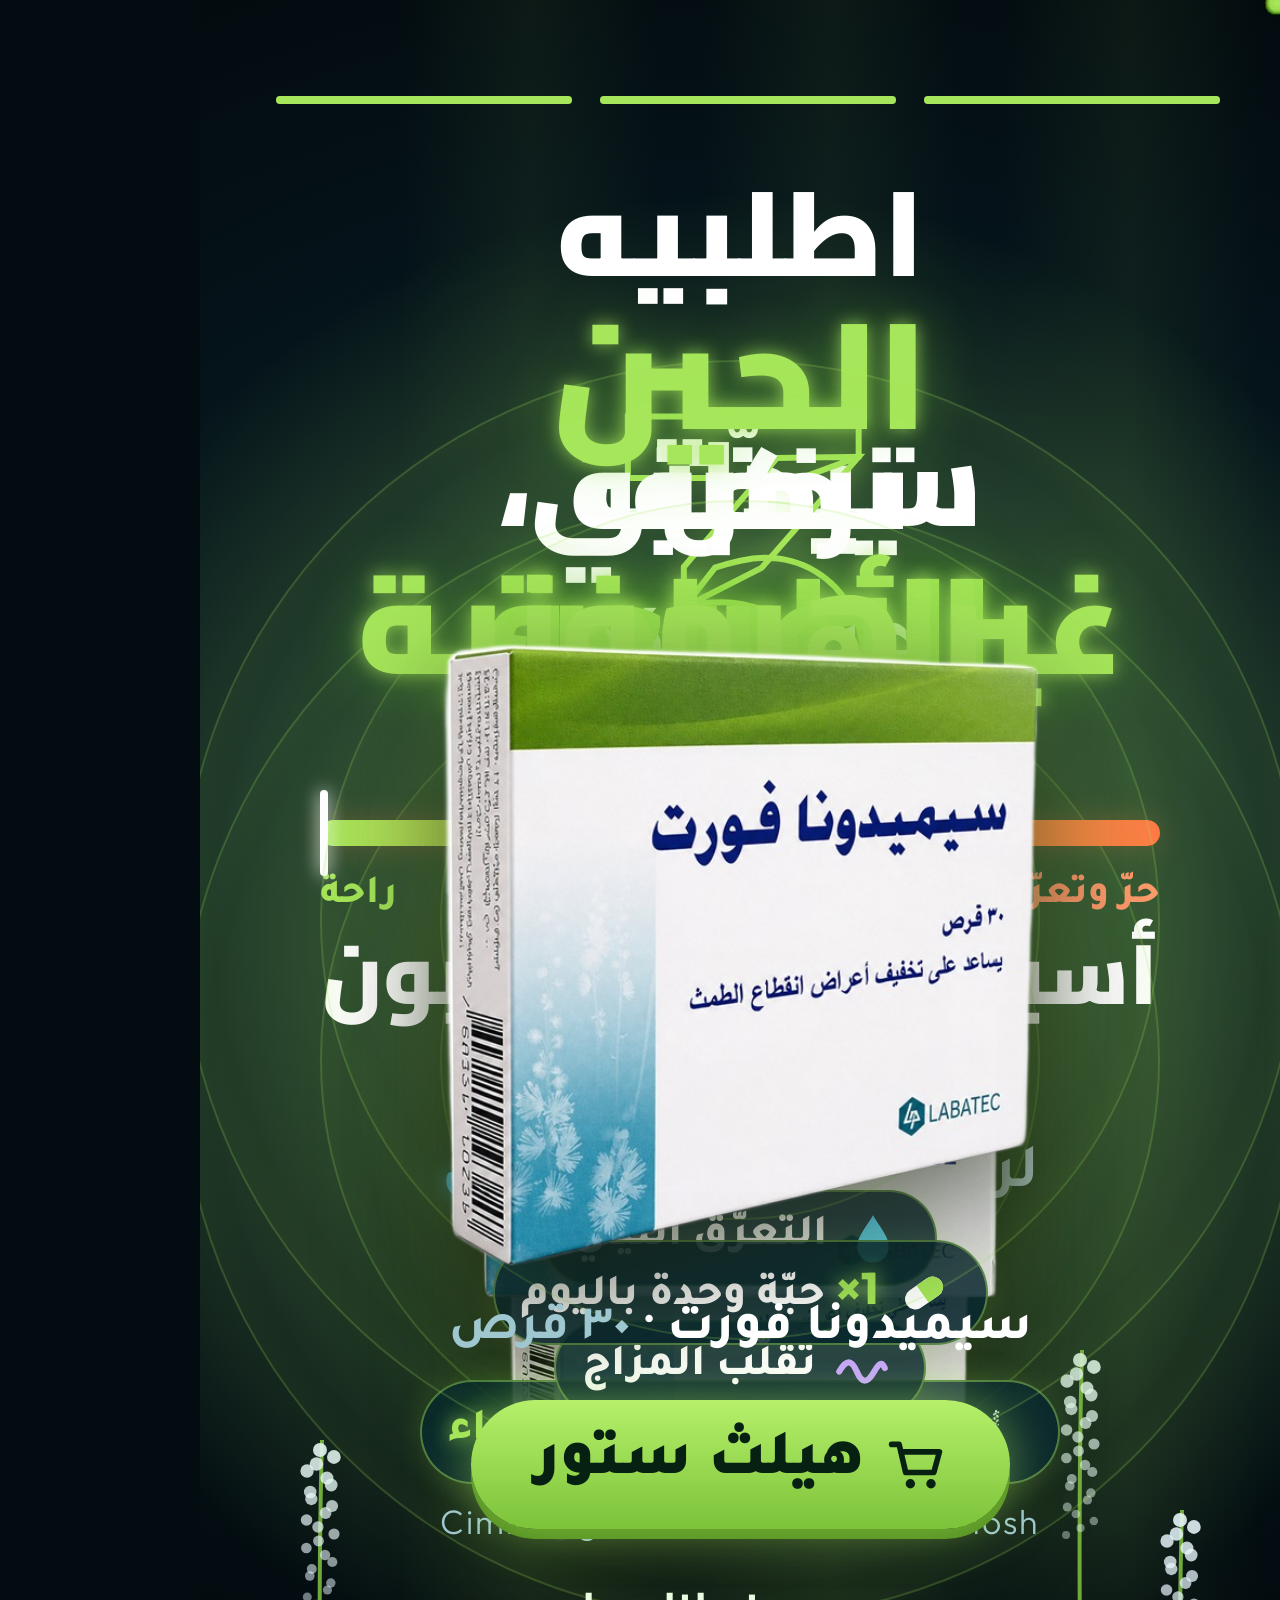
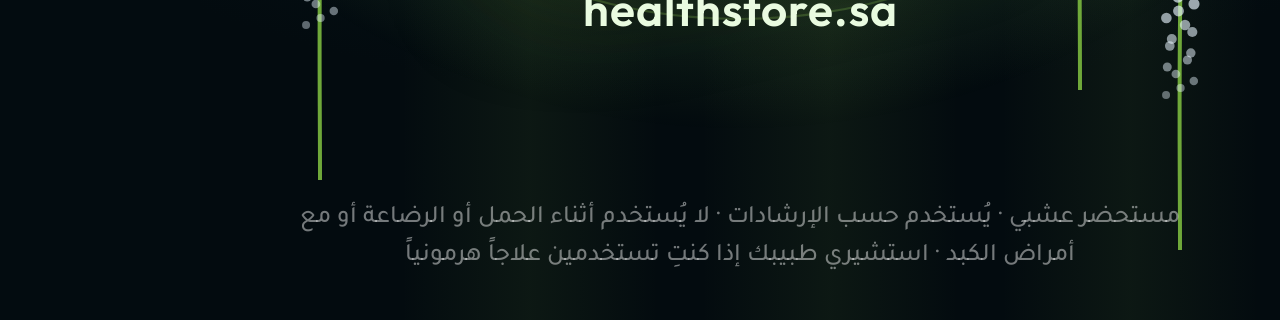
<file: cimidona-videos/render/v1.html>
<!doctype html>
<html lang="ar" dir="rtl">
<head>
<meta charset="utf-8">
<link rel="preconnect" href="https://fonts.googleapis.com">
<link href="https://fonts.googleapis.com/css2?family=Cairo:wght@700;900&family=Tajawal:wght@500;700;800;900&family=Outfit:wght@300;600;800&display=block" rel="stylesheet">
<style>
  * { margin: 0; padding: 0; box-sizing: border-box; }
  html, body { width: 1080px; height: 1920px; background: #030c10; overflow: hidden; }
  #stage { position: relative; width: 1080px; height: 1920px; overflow: hidden; font-family: 'Tajawal', sans-serif; color: #fff;
    background: radial-gradient(1200px 900px at 50% 42%, #0b2a33 0%, #061820 45%, #030b0f 100%); }
  .abs { position: absolute; will-change: transform, opacity; }
  .center { left: 0; right: 0; text-align: center; }
  .g { color: #a6e65a; text-shadow: 0 0 18px rgba(166,230,90,.75), 0 0 60px rgba(120,210,60,.45); }
  .c { color: #5fd4f2; text-shadow: 0 0 18px rgba(95,212,242,.7), 0 0 50px rgba(95,212,242,.35); }
  .h1 { font-family: 'Cairo', sans-serif; font-weight: 900; line-height: 1.05; }
  .streak { position: absolute; width: 260px; height: 2600px; top: -340px; background: linear-gradient(90deg, transparent, rgba(166,230,90,.06), transparent); transform-origin: center; }
  .dot { position: absolute; width: 6px; height: 6px; border-radius: 50%; background: #a6e65a; box-shadow: 0 0 10px #a6e65a; }
  .ring { position: absolute; border-radius: 50%; border: 2px solid rgba(166,230,90,.22); box-shadow: 0 0 40px rgba(166,230,90,.08) inset; }
  .num { font-family: 'Outfit', sans-serif; font-weight: 600; font-size: 300px; line-height: 1; color: transparent; -webkit-text-stroke: 4px #a6e65a; filter: drop-shadow(0 0 16px rgba(166,230,90,.75)); direction: ltr; }
  .bar { position: absolute; top: 96px; height: 8px; width: 296px; border-radius: 6px; background: rgba(255,255,255,.12); overflow: hidden; }
  .bar i { position: absolute; inset: 0; background: #a6e65a; box-shadow: 0 0 14px #a6e65a; transform-origin: right; }
  .label { font-weight: 800; font-size: 46px; color: #a6e65a; }
  .chip { display: inline-flex; align-items: center; gap: 18px; padding: 18px 34px 18px 26px; border-radius: 60px; background: rgba(10,40,48,.85); border: 2px solid rgba(166,230,90,.45); box-shadow: 0 0 30px rgba(166,230,90,.15); font-weight: 800; font-size: 44px; white-space: nowrap; }
  .chip svg { width: 56px; height: 56px; }
  .cap { position: absolute; left: 50px; right: 50px; top: 1590px; height: 200px; }
  .cap-line { position: absolute; left: 0; right: 0; top: 0; text-align: center; font-weight: 800; font-size: 62px; line-height: 1.35; text-shadow: 0 4px 18px rgba(0,0,0,.6); }
  .cap .w { display: inline-block; margin: 0 9px; }
  .cap .w.hl.on { color: #a6e65a; text-shadow: 0 0 16px rgba(166,230,90,.8); }
  .box { filter: drop-shadow(0 40px 60px rgba(0,0,0,.55)) drop-shadow(0 0 40px rgba(166,230,90,.18)); }
  .btn { display: inline-flex; align-items: center; gap: 22px; padding: 26px 64px; border-radius: 80px; background: linear-gradient(180deg,#b6f06a,#7cc33a); color: #062012; font-weight: 900; font-size: 64px; box-shadow: 0 0 50px rgba(166,230,90,.55), 0 10px 0 #4f8a1e; }
  .disc { position: absolute; left: 70px; right: 70px; top: 1800px; text-align: center; font-size: 25px; line-height: 1.5; color: rgba(255,255,255,.45); font-weight: 500; }
  .flash { position: absolute; inset: 0; background: radial-gradient(circle at 50% 50%, rgba(166,230,90,.55), rgba(166,230,90,0) 70%); pointer-events: none; }
</style>
</head>
<body>
<div id="stage"></div>
<script src="lib.js"></script>
<script>
const stage = document.getElementById('stage');
const ICON = {
  leaf: '<svg viewBox="0 0 64 64"><path d="M52 10C30 10 12 22 12 42c0 4 1 8 3 11 3-12 12-22 25-27-11 7-18 16-21 29 4 2 8 3 12 3 20 0 25-24 21-48z" fill="#a6e65a"/></svg>',
  fire: '<svg viewBox="0 0 64 64"><path d="M33 4c3 12-9 16-9 28 0 5 3 9 7 10-3-6 2-11 6-15 2 6 9 9 9 17 0 9-7 16-16 16S12 53 12 43C12 26 31 20 33 4z" fill="#ff8a4c"/></svg>',
  drop: '<svg viewBox="0 0 64 64"><path d="M32 6C24 20 14 30 14 42a18 18 0 0 0 36 0C50 30 40 20 32 6z" fill="#5fd4f2"/></svg>',
  wave: '<svg viewBox="0 0 64 64"><path d="M6 36c8-14 14-14 20 0s12 14 20 0 10-8 12-4" stroke="#c9a7ff" stroke-width="7" fill="none" stroke-linecap="round"/></svg>',
  pill: '<svg viewBox="0 0 64 64"><g transform="rotate(-35 32 32)"><rect x="8" y="20" width="48" height="24" rx="12" fill="#fff"/><rect x="32" y="20" width="24" height="24" rx="12" fill="#a6e65a"/><rect x="30" y="20" width="10" height="24" fill="#a6e65a"/></g></svg>',
  cart: '<svg viewBox="0 0 64 64" width="60" height="60"><path d="M6 10h8l7 30h30l6-22H18" stroke="#062012" stroke-width="6" fill="none" stroke-linecap="round" stroke-linejoin="round"/><circle cx="26" cy="52" r="5" fill="#062012"/><circle cx="48" cy="52" r="5" fill="#062012"/></svg>',
  shield: '<svg viewBox="0 0 200 230" width="300" height="345"><defs><linearGradient id="sg" x1="0" y1="0" x2="0" y2="1"><stop offset="0" stop-color="#b6f06a"/><stop offset="1" stop-color="#4f9a2a"/></linearGradient></defs><path id="sh" d="M100 8 L184 40 V110 C184 165 146 205 100 222 C54 205 16 165 16 110 V40 Z" fill="url(#sg)" stroke="#d8ff9e" stroke-width="5"/><path id="ck" d="M58 116 L88 146 L146 86" stroke="#fff" stroke-width="20" fill="none" stroke-linecap="round" stroke-linejoin="round" stroke-dasharray="140" stroke-dashoffset="140"/></svg>',
  flower: '<svg viewBox="0 0 120 400" width="120" height="400"><path d="M60 400 C60 300 58 200 62 60" stroke="#6fa83a" stroke-width="4" fill="none"/>' +
    Array.from({length: 26}, (_, k) => `<circle cx="${60 + Math.sin(k * 1.7) * 14}" cy="${70 + k * 7}" r="${7 - k * 0.12}" fill="#e9f6ff" opacity="${0.9 - k * 0.02}"/>`).join('') + '</svg>',
};

// ---------- background layers ----------
const streaks = [0, 1, 2].map(k => { const s = el('div', 'streak', '', stage); s.style.left = (200 + k * 300) + 'px'; return s; });
const R = rng(11);
const dots = Array.from({ length: 46 }, () => { const d = el('div', 'dot', '', stage); return { d, x: R() * 1080, y: R() * 1920, v: 18 + R() * 40, s: 0.4 + R() * 0.9, ph: R() * 6 }; });
const flowers = [[60, 1380, 0.9], [920, 1450, 1.1], [820, 1290, 0.7]].map(([x, y, s]) => { const f = el('div', 'abs', ICON.flower, stage); f.style.left = x + 'px'; f.style.top = y + 'px'; return { f, s }; });
on(t => {
  streaks.forEach((s, k) => S(s, { o: 1, x: Math.sin(t * 0.25 + k * 2) * 120, r: 24 }));
  dots.forEach(o => {
    const y = ((o.y - o.v * t) % 1920 + 1920) % 1920;
    S(o.d, { o: 0.25 + 0.35 * Math.sin(t * 2 + o.ph) ** 2, x: o.x + Math.sin(t * 0.8 + o.ph) * 20, y, s: o.s });
  });
  flowers.forEach(({ f, s }, k) => S(f, { o: 0.16, s, r: Math.sin(t * 0.7 + k) * 3 }));
});

// ---------- section windows ----------
const secR1 = () => ls(3) - 0.25, secR2 = () => ls(5) - 0.25, secR3 = () => ls(7) - 0.25, secCTA = () => ls(9) - 0.2;
const flash = el('div', 'flash', '', stage);
on(t => {
  const ts = [ls(2) + 0.02, secR1(), secR2(), secR3(), secCTA()];
  let o = 0; ts.forEach(a => { o = Math.max(o, env(t, a - 0.05, a + 0.05, 0.05, 0.4) * 0.55); });
  S(flash, { o });
});

// ---------- INTRO ----------
const i1 = el('div', 'abs center h1', 'سيداتي،', stage); i1.style.top = '420px'; i1.style.fontSize = '120px';
const i2 = el('div', 'abs center', '<span style="font-weight:800;font-size:84px">عندي لكم</span>', stage); i2.style.top = '600px';
const i3 = el('div', 'abs center h1 g', 'سرّ', stage); i3.style.top = '700px'; i3.style.fontSize = '330px';
const i4 = el('div', 'abs center', '<span style="font-weight:700;font-size:62px;color:#cfe9ef">لراحتكم في <span class="c" style="font-weight:900">سنّ الأمل</span></span>', stage); i4.style.top = '1140px';
const n3 = el('div', 'abs center num', '3', stage); n3.style.top = '330px'; n3.style.fontSize = '520px'; n3.style.webkitTextStroke = '6px #a6e65a';
const n3t = el('div', 'abs center h1', 'أسباب <span class="g">تخلّيكم</span> تجرّبون', stage); n3t.style.top = '930px'; n3t.style.fontSize = '84px';
const introBox = el('img', 'abs box', '', stage); introBox.src = '../assets/gen/box_angle.png'; Object.assign(introBox.style, { width: '470px', left: '305px', top: '1050px' });
on(t => {
  const endI = ls(2) - 0.1;
  S(i1, { o: env(t, ls(0) - 0.1, endI, 0.3, 0.25), y: (1 - p(t, ls(0) - 0.1, 0.5)) * 40, s: 0.92 + 0.08 * p(t, ls(0) - 0.1, 0.6) });
  S(i2, { o: env(t, wordT(1, 0) - 0.05, endI, 0.3, 0.25), y: (1 - p(t, wordT(1, 0), 0.5)) * 30 });
  const sp = p(t, wordT(1, 2) - 0.08, 0.6, E.outBack);
  S(i3, { o: env(t, wordT(1, 2) - 0.08, endI, 0.15, 0.25), s: 0.4 + 0.6 * sp + 0.02 * Math.sin(t * 4), blur: (1 - p(t, wordT(1, 2) - 0.08, 0.3)) * 12 });
  S(i4, { o: env(t, wordT(1, 3) - 0.05, endI, 0.3, 0.25), y: (1 - p(t, wordT(1, 3), 0.5)) * 30 });
  const a = ls(2) - 0.05, b = secR1() - 0.05;
  S(n3, { o: env(t, a, b, 0.2, 0.3), s: 0.6 + 0.4 * p(t, a, 0.7, E.outBack), r: (1 - p(t, a, 0.6)) * -12 });
  S(n3t, { o: env(t, wordT(2, 1) - 0.05, b, 0.25, 0.3), y: (1 - p(t, wordT(2, 1), 0.5)) * 40 });
  const bt = wordT(2, 4) - 0.25;
  S(introBox, { o: env(t, bt, b, 0.3, 0.3), y: (1 - p(t, bt, 0.8, E.outBack)) * 500 + Math.sin(t * 1.6) * 10, r: (1 - p(t, bt, 0.8)) * 14 - 4 });
});

// ---------- shared listicle chrome (progress bars, label, number) ----------
const bars = [0, 1, 2].map(k => { const b = el('div', 'bar', '<i></i>', stage); b.style.right = (60 + k * 324) + 'px'; return b; });
const label = el('div', 'abs label', '', stage); Object.assign(label.style, { right: '64px', top: '150px' });
const num = el('div', 'abs num', '', stage); Object.assign(num.style, { left: '50px', top: '120px' });
const names = ['السبب الأول', 'السبب الثاني', 'السبب الثالث'];
on(t => {
  const secs = [secR1(), secR2(), secR3()];
  const vis = env(t, secR1(), secCTA() - 0.1, 0.3, 0.3);
  let k = -1; secs.forEach((s, i) => { if (t >= s) k = i; });
  bars.forEach((b, i) => {
    S(b, { o: vis });
    const fill = i < k ? 1 : i === k ? p(t, secs[i], 0.8) : 0;
    b.firstChild.style.transform = `scaleX(${fill.toFixed(3)})`;
  });
  if (k >= 0) {
    label.textContent = names[k]; num.textContent = '0' + (k + 1);
    const pin = p(t, secs[k], 0.5);
    S(label, { o: vis * pin, x: (1 - pin) * 40 });
    S(num, { o: vis * (0.5 + 0.5 * pin), y: (1 - pin) * 50, s: 0.9 + 0.1 * pin });
  } else { S(label, { o: 0 }); S(num, { o: 0 }); }
});

// headline helper: two lines (white + green)
function headline(a, b) {
  const h = el('div', 'abs center h1', `<div style="font-size:112px">${a}</div><div class="g" style="font-size:136px;margin-top:6px">${b}</div>`, stage);
  h.style.top = '430px';
  return h;
}
function rings(cx, cy) {
  return [300, 420, 560].map(r => { const g = el('div', 'ring', '', stage); Object.assign(g.style, { width: r * 2 + 'px', height: r * 2 + 'px', left: (cx - r) + 'px', top: (cy - r) + 'px' }); return g; });
}
function chip(html, x, y) { const c = el('div', 'abs', `<div class="chip">${html}</div>`, stage); Object.assign(c.style, { left: 0, right: 0, top: y + 'px', textAlign: 'center' }); return c; }

// ---------- REASON 1: nature ----------
const h1 = headline('من', 'الطبيعة');
const r1rings = rings(540, 1060);
const r1box = el('img', 'abs box', '', stage); r1box.src = '../assets/gen/box_front.png'; Object.assign(r1box.style, { width: '520px', left: '280px', top: '860px' });
const leaves = Array.from({ length: 7 }, (_, k) => { const l = el('div', 'abs', ICON.leaf, stage); Object.assign(l.style, { width: '84px', height: '84px', left: '498px', top: '1018px' }); return l; });
const c1 = chip(ICON.flower.replace('width="120" height="400"', 'width="30" height="100" style="height:64px"') + '<span>خلاصة <span class="g">الكوهوش السوداء</span></span>', 0, 1380);
const c1b = el('div', 'abs center', '<span style="font-family:Outfit;font-weight:300;font-size:34px;letter-spacing:2px;color:#9fc7cf;direction:ltr;display:inline-block">Cimicifuga racemosa · Black cohosh</span>', stage); c1b.style.top = '1500px';
on(t => {
  const a = secR1(), b = secR2() - 0.05;
  const v = env(t, a, b, 0.35, 0.3);
  S(h1, { o: v, y: (1 - p(t, a, 0.6)) * 50 });
  r1rings.forEach((g, k) => S(g, { o: v * (0.9 - k * 0.2), s: 0.8 + 0.2 * p(t, a + k * 0.1, 0.9) + 0.03 * Math.sin(t * 2 + k) }));
  S(r1box, { o: v, s: 0.7 + 0.3 * p(t, a + 0.15, 0.8, E.outBack), y: Math.sin(t * 1.5) * 10 });
  leaves.forEach((l, k) => {
    const ang = t * 0.6 + k * (Math.PI * 2 / leaves.length);
    const rad = 330 + 20 * Math.sin(t * 1.3 + k);
    const lv = v * p(t, ls(3) + 0.3 + k * 0.07, 0.4);
    S(l, { o: lv, x: Math.cos(ang) * rad, y: Math.sin(ang) * rad * 0.75, r: ang * 57 + 90, s: 0.7 + 0.3 * lv });
  });
  const ct = wordT(4, 2) - 0.15;
  S(c1, { o: env(t, ct, b, 0.3, 0.3), y: (1 - p(t, ct, 0.5, E.outBack)) * 60 });
  S(c1b, { o: env(t, ct + 0.3, b, 0.3, 0.3) });
});

// ---------- REASON 2: relief ----------
const h2 = headline('يخفّف', 'الأعراض');
const gauge = el('div', 'abs', `
  <div style="position:relative;width:840px;height:26px;border-radius:20px;background:linear-gradient(90deg,#a6e65a,#f2d14b 55%,#ff7a45);box-shadow:0 0 30px rgba(255,138,76,.25)"></div>
  <div id="mk" style="position:absolute;top:-30px;left:0;width:8px;height:86px;border-radius:6px;background:#fff;box-shadow:0 0 18px #fff"></div>
  <div style="display:flex;justify-content:space-between;width:840px;margin-top:26px;font-weight:800;font-size:40px">
    <span style="color:#ff9a6b">حرّ وتعرّق</span><span style="color:#f2d14b">متوسط</span><span style="color:#a6e65a">راحة</span></div>`, stage);
Object.assign(gauge.style, { left: '120px', top: '820px', direction: 'rtl' });
const mk = gauge.querySelector('#mk');
const c2 = [
  chip(ICON.fire + '<span>الهبّات الساخنة</span>', 0, 1060),
  chip(ICON.drop + '<span>التعرّق الليلي</span>', 0, 1190),
  chip(ICON.wave + '<span>تقلّب المزاج</span>', 0, 1320),
];
on(t => {
  const a = secR2(), b = secR3() - 0.05;
  const v = env(t, a, b, 0.35, 0.3);
  S(h2, { o: v, y: (1 - p(t, a, 0.6)) * 50 });
  S(gauge, { o: v, y: (1 - p(t, a + 0.1, 0.6)) * 40 });
  // marker travels from hot (right, x=832) to relief (left, x=0) across reason 2
  const k = p(t, ls(5) + 0.4, le(6) - ls(5), E.inOutCubic);
  mk.style.left = (832 - 832 * k).toFixed(1) + 'px';
  const at = [wordT(5, 4), wordT(6, 0), wordT(6, 2)];
  c2.forEach((c, i) => S(c, { o: env(t, at[i] - 0.15, b, 0.3, 0.3), x: (1 - p(t, at[i] - 0.15, 0.5, E.outBack)) * 300 }));
});

// ---------- REASON 3: non-hormonal + 1/day ----------
const h3 = headline('تركيبة', 'غير هرمونية');
const shield = el('div', 'abs', ICON.shield, stage); Object.assign(shield.style, { left: '390px', top: '780px', filter: 'drop-shadow(0 0 40px rgba(166,230,90,.6))' });
const ck = shield.querySelector('#ck');
const c3 = chip(ICON.pill + '<span><span class="g" style="font-family:Outfit;font-weight:800">1×</span> حبّة وحدة باليوم</span>', 0, 1240);
on(t => {
  const a = secR3(), b = secCTA() - 0.05;
  const v = env(t, a, b, 0.35, 0.3);
  S(h3, { o: v, y: (1 - p(t, a, 0.6)) * 50 });
  S(shield, { o: v, s: 0.5 + 0.5 * p(t, a + 0.2, 0.7, E.outBack) });
  ck.setAttribute('stroke-dashoffset', (140 * (1 - p(t, wordT(7, 2), 0.5))).toFixed(1));
  const ct = ls(8) - 0.15;
  S(c3, { o: env(t, ct, b, 0.3, 0.3), y: (1 - p(t, ct, 0.5, E.outBack)) * 60 });
});

// ---------- CTA ----------
const ch = el('div', 'abs center h1', '<div style="font-size:120px">اطلبيه</div><div class="g" style="font-size:150px">الحين</div>', stage); ch.style.top = '170px';
const crings = rings(540, 920);
const cbox = el('img', 'abs box', '', stage); cbox.src = '../assets/gen/box_angle.png'; Object.assign(cbox.style, { width: '600px', left: '240px', top: '640px' });
const cbtn = el('div', 'abs center', `<div class="btn">${ICON.cart}<span>هيلث ستور</span></div>`, stage); cbtn.style.top = '1400px';
const curl = el('div', 'abs center', '<span style="font-family:Outfit;font-weight:600;font-size:46px;letter-spacing:1px;color:#e9fbe0">healthstore.sa</span>', stage); curl.style.top = '1580px';
const cname = el('div', 'abs center', '<span style="font-weight:800;font-size:52px">سيميدونا فورت · <span style="color:#9fc7cf;font-weight:700">٣٠ قرص</span></span>', stage); cname.style.top = '1300px';
const disc = el('div', 'disc', 'مستحضر عشبي · يُستخدم حسب الإرشادات · لا يُستخدم أثناء الحمل أو الرضاعة أو مع أمراض الكبد · استشيري طبيبك إذا كنتِ تستخدمين علاجاً هرمونياً', stage);
on(t => {
  const a = secCTA();
  const v = t >= a ? p(t, a, 0.4) : 0;
  S(ch, { o: v, y: (1 - p(t, a, 0.6)) * -40 });
  crings.forEach((g, k) => S(g, { o: v * (0.9 - k * 0.2), s: 0.8 + 0.2 * p(t, a + k * 0.1, 0.9) + 0.03 * Math.sin(t * 2 + k) }));
  S(cbox, { o: v, s: 0.6 + 0.4 * p(t, a + 0.1, 0.9, E.outBack), y: Math.sin(t * 1.5) * 12, r: -3 + Math.sin(t * 0.9) * 2 });
  S(cname, { o: p(t, a + 0.5, 0.4) });
  const bp = p(t, a + 0.7, 0.6, E.outBack);
  S(cbtn, { o: p(t, a + 0.7, 0.3), s: (0.6 + 0.4 * bp) * (1 + 0.03 * Math.sin(t * 5)) });
  S(curl, { o: p(t, a + 1.0, 0.4) });
  S(disc, { o: 0.9 * p(t, a + 1.2, 0.5) });
});

// ---------- captions ----------
captions(stage, { mode: 'reveal', from: 0, to: 8 });
</script>
</body>
</html>
</file>
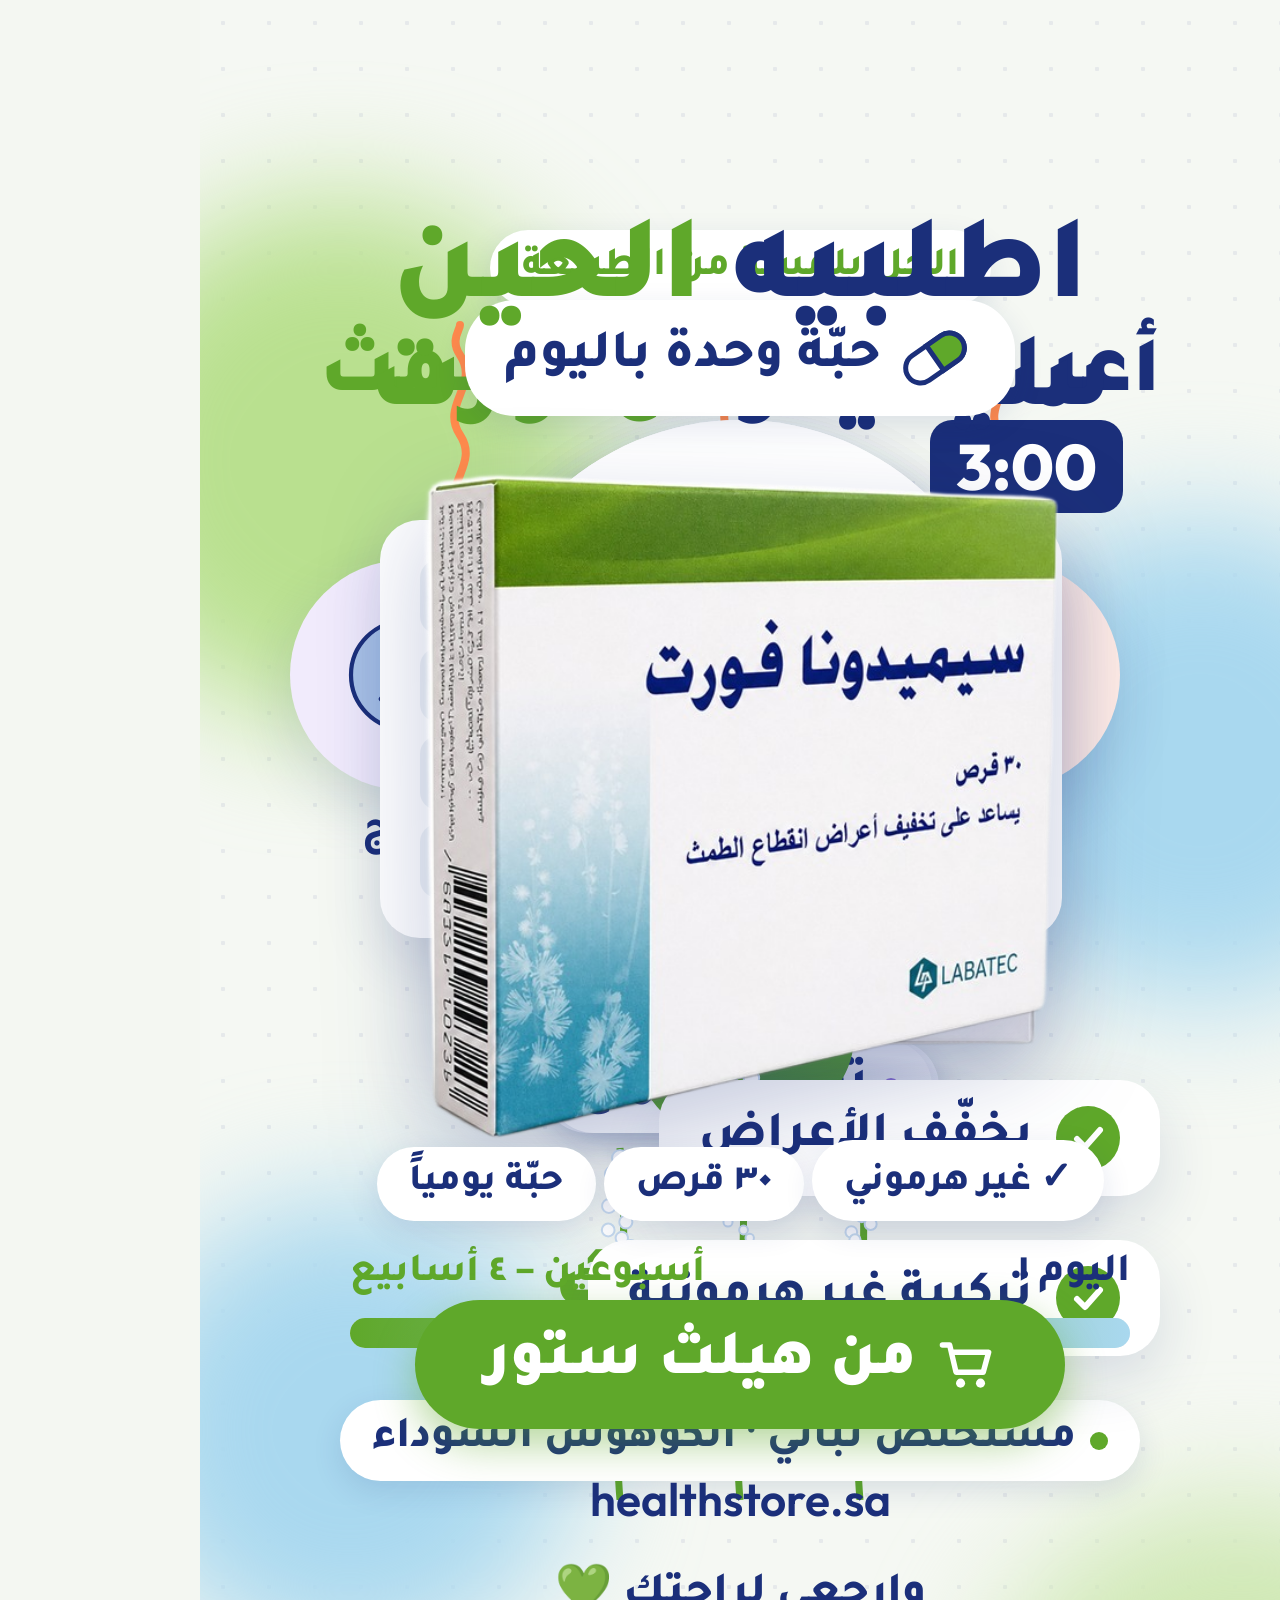
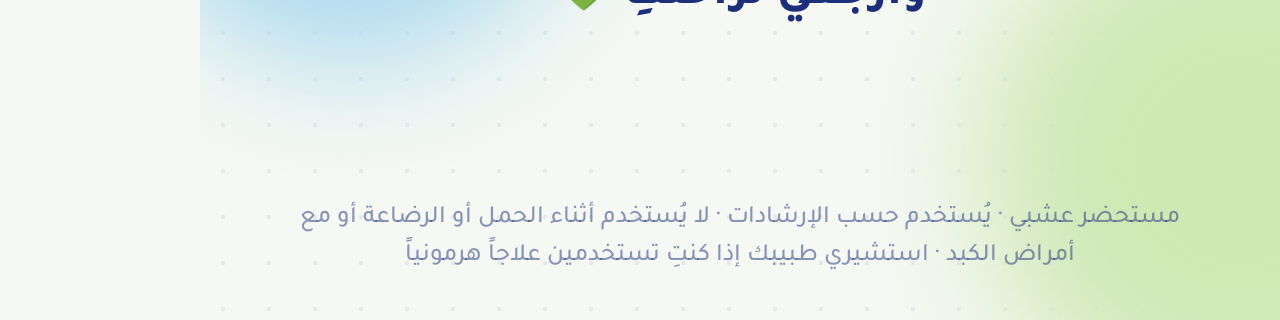
<file: cimidona-videos/render/v2.html>
<!doctype html>
<html lang="ar" dir="rtl">
<head>
<meta charset="utf-8">
<link rel="preconnect" href="https://fonts.googleapis.com">
<link href="https://fonts.googleapis.com/css2?family=Tajawal:wght@500;700;800;900&family=Outfit:wght@400;600;800&display=block" rel="stylesheet">
<style>
  * { margin: 0; padding: 0; box-sizing: border-box; }
  html, body { width: 1080px; height: 1920px; overflow: hidden; background: #f4f7f2; }
  #stage { position: relative; width: 1080px; height: 1920px; overflow: hidden; font-family: 'Tajawal', sans-serif; color: #1b2f7a;
    background-color: #f5f8f3;
    background-image: radial-gradient(rgba(27,47,122,.07) 2px, transparent 2.5px); background-size: 46px 46px; }
  .abs { position: absolute; will-change: transform, opacity; }
  .center { left: 0; right: 0; text-align: center; }
  .blob { position: absolute; border-radius: 50%; filter: blur(60px); }
  .t1 { font-weight: 900; font-size: 96px; line-height: 1.15; }
  .gr { color: #5fa82a; }
  .bl { color: #2f8fc0; }
  .pill { display: inline-flex; align-items: center; gap: 14px; padding: 14px 32px; border-radius: 50px; background: #fff; box-shadow: 0 10px 30px rgba(27,47,122,.12); font-weight: 800; font-size: 44px; white-space: nowrap; }
  .pill .dot { width: 18px; height: 18px; border-radius: 50%; }
  .card { background: #fff; border-radius: 40px; box-shadow: 0 24px 60px rgba(27,47,122,.14); }
  .ico { width: 300px; height: 300px; border-radius: 50%; background: #fff; box-shadow: 0 24px 60px rgba(27,47,122,.14); display: flex; align-items: center; justify-content: center; }
  .cap { position: absolute; left: 40px; right: 40px; top: 1560px; height: 220px; }
  .cap-line { position: absolute; left: 0; right: 0; top: 0; text-align: center; font-weight: 800; font-size: 66px; line-height: 1.5; }
  .cap .w { display: inline-block; margin: 0 6px; padding: 0 14px; border-radius: 18px; color: #1b2f7a; transition: none; }
  .cap .w.hl.on { background: #5fa82a; color: #fff; box-shadow: 0 8px 20px rgba(95,168,42,.35); }
  .check { display: flex; align-items: center; gap: 24px; padding: 26px 40px; font-weight: 800; font-size: 50px; }
  .check b { width: 64px; height: 64px; border-radius: 50%; background: #5fa82a; display: flex; align-items: center; justify-content: center; }
  .btn { display: inline-flex; align-items: center; gap: 20px; padding: 26px 70px; border-radius: 80px; background: #5fa82a; color: #fff; font-weight: 900; font-size: 64px; box-shadow: 0 16px 40px rgba(95,168,42,.45); }
  .disc { position: absolute; left: 70px; right: 70px; top: 1800px; text-align: center; font-size: 25px; line-height: 1.5; color: rgba(27,47,122,.5); font-weight: 500; }
  .grid { display: grid; grid-template-columns: repeat(7, 74px); gap: 14px; direction: rtl; }
  .grid i { width: 74px; height: 74px; border-radius: 18px; background: #eef2f6; display: flex; align-items: center; justify-content: center; }
  .grid i span { width: 34px; height: 18px; border-radius: 10px; background: #5fa82a; display: block; transform: rotate(-30deg); }
</style>
</head>
<body>
<div id="stage"></div>
<script src="lib.js"></script>
<script>
const stage = document.getElementById('stage');
// soft drifting colour blobs (brand green + blue)
const blobs = [[-120, 200, 520, '#b9e08f'], [760, 520, 480, '#a9d8ef'], [-80, 1200, 460, '#a9d8ef'], [780, 1500, 520, '#cfe8b4']].map(([x, y, r, c]) => {
  const b = el('div', 'blob', '', stage); Object.assign(b.style, { left: x + 'px', top: y + 'px', width: r + 'px', height: r + 'px', background: c }); return b; });
on(t => blobs.forEach((b, k) => S(b, { o: 0.55, x: Math.sin(t * 0.35 + k * 1.7) * 60, y: Math.cos(t * 0.3 + k) * 50 })));

const SVG = {
  thermo: `<svg viewBox="0 0 120 300" width="190" height="475"><rect x="40" y="10" width="40" height="220" rx="20" fill="#eef2f6" stroke="#1b2f7a" stroke-width="6"/><rect id="merc" x="50" y="40" width="20" height="190" rx="10" fill="#ff6b4a"/><circle cx="60" cy="250" r="40" fill="#ff6b4a" stroke="#1b2f7a" stroke-width="6"/><g stroke="#1b2f7a" stroke-width="5"><line x1="84" y1="60" x2="96" y2="60"/><line x1="84" y1="100" x2="96" y2="100"/><line x1="84" y1="140" x2="96" y2="140"/><line x1="84" y1="180" x2="96" y2="180"/></g></svg>`,
  heat: `<svg viewBox="0 0 60 200" width="60" height="200"><path d="M30 195 C10 165 50 145 30 115 C10 85 50 65 30 35 C20 20 30 10 30 5" stroke="#ff8a4c" stroke-width="8" fill="none" stroke-linecap="round"/></svg>`,
  moon: `<svg viewBox="0 0 200 200" width="320" height="320"><path d="M140 30a80 80 0 1 0 30 120A70 70 0 0 1 140 30z" fill="#1b2f7a"/><circle cx="160" cy="40" r="6" fill="#2f8fc0"/><circle cx="40" cy="30" r="4" fill="#2f8fc0"/></svg>`,
  drop: `<svg viewBox="0 0 40 56" width="40" height="56"><path d="M20 2C14 14 4 24 4 36a16 16 0 0 0 32 0C36 24 26 14 20 2z" fill="#2f8fc0"/></svg>`,
  face: (mood) => `<svg viewBox="0 0 200 200" width="320" height="320"><circle cx="100" cy="100" r="90" fill="${mood > 0 ? '#ffd45c' : '#a9c3e8'}" stroke="#1b2f7a" stroke-width="7"/><circle cx="70" cy="85" r="10" fill="#1b2f7a"/><circle cx="130" cy="85" r="10" fill="#1b2f7a"/><path d="M60 ${130 - mood * 10} Q100 ${130 + mood * 30} 140 ${130 - mood * 10}" stroke="#1b2f7a" stroke-width="8" fill="none" stroke-linecap="round"/></svg>`,
  heart: `<svg viewBox="0 0 200 180" width="260" height="234"><path d="M100 170 C20 110 0 70 20 40 C40 10 85 10 100 45 C115 10 160 10 180 40 C200 70 180 110 100 170z" fill="#5fa82a"/><path d="M60 60 C70 45 85 45 90 55" stroke="#fff" stroke-width="8" fill="none" stroke-linecap="round" opacity=".7"/></svg>`,
  plant: `<svg viewBox="0 0 400 520" width="400" height="520">` + [[80, 0.8], [200, 1], [320, 0.85]].map(([x, s], k) =>
      `<g class="stem" style="transform-origin:${x}px 520px"><path d="M${x} 520 C${x - 10} 400 ${x + 12} 300 ${x} ${520 - 440 * s}" stroke="#5fa82a" stroke-width="7" fill="none"/>` +
      `<path d="M${x} 440 q-60 -10 -80 -60 q50 0 80 40z" fill="#7cbf3a"/><path d="M${x} 400 q60 -10 80 -60 q-50 0 -80 40z" fill="#7cbf3a"/>` +
      Array.from({ length: 22 }, (_, i) => `<circle class="bud" cx="${x + Math.sin(i * 1.9) * 12}" cy="${520 - 440 * s + 10 + i * 8}" r="${8 - i * 0.18}" fill="#fff" stroke="#c9dcef" stroke-width="2"/>`).join('') + `</g>`).join('') + `</svg>`,
  check: `<svg viewBox="0 0 40 40" width="40" height="40"><path d="M9 21 L17 29 L32 12" stroke="#fff" stroke-width="6" fill="none" stroke-linecap="round" stroke-linejoin="round"/></svg>`,
  cart: `<svg viewBox="0 0 64 64" width="58" height="58"><path d="M6 10h8l7 30h30l6-22H18" stroke="#fff" stroke-width="6" fill="none" stroke-linecap="round" stroke-linejoin="round"/><circle cx="26" cy="52" r="5" fill="#fff"/><circle cx="48" cy="52" r="5" fill="#fff"/></svg>`,
  pill: `<svg viewBox="0 0 64 64" width="80" height="80"><g transform="rotate(-35 32 32)"><rect x="6" y="20" width="52" height="24" rx="12" fill="#fff" stroke="#1b2f7a" stroke-width="4"/><path d="M32 20 h14 a12 12 0 0 1 0 24 h-14z" fill="#5fa82a" stroke="#1b2f7a" stroke-width="4"/></g></svg>`,
};

// ---------- symptom scenes (L0, L1, L2) ----------
function symptom(innerHTML, pillHTML) {
  const g = el('div', 'abs', '', stage); Object.assign(g.style, { left: 0, right: 0, top: '380px', height: '900px' });
  const ic = el('div', 'ico abs', innerHTML, g); Object.assign(ic.style, { left: '270px', top: '40px', width: '540px', height: '540px' });
  const pl = el('div', 'abs center', `<div class="pill">${pillHTML}</div>`, g); pl.style.top = '660px'; pl.firstChild.style.fontSize = '54px';
  return { g, ic, pl };
}
const sy1 = symptom(SVG.thermo, '<span class="dot" style="background:#ff6b4a"></span>هبّات ساخنة');
const heat = [0, 1, 2].map(k => { const h = el('div', 'abs', SVG.heat, sy1.g); Object.assign(h.style, { left: (230 + k * 270) + 'px', top: '-60px' }); return h; });
const merc = sy1.ic.querySelector('#merc');
const sy2 = symptom(SVG.moon, '<span class="dot" style="background:#2f8fc0"></span>تعرّق ليلي');
const drops = [0, 1, 2, 3].map(k => { const d = el('div', 'abs', SVG.drop, sy2.g); Object.assign(d.style, { left: (320 + k * 130) + 'px', top: '120px' }); return d; });
const clock = el('div', 'abs', '<span style="font-family:Outfit;font-weight:800;font-size:64px;direction:ltr;display:inline-block">3:00</span>', sy2.g); Object.assign(clock.style, { left: '730px', top: '40px', background: '#1b2f7a', color: '#fff', padding: '6px 26px', borderRadius: '22px' });
const sy3 = symptom('', '<span class="dot" style="background:#9b7be0"></span>تقلّب المزاج');
const faceA = el('div', 'abs', SVG.face(1), sy3.ic), faceB = el('div', 'abs', SVG.face(-1), sy3.ic);
[faceA, faceB].forEach(f => Object.assign(f.style, { left: '110px', top: '110px' }));
const symptoms = [sy1, sy2, sy3];
on(t => {
  symptoms.forEach((s, k) => {
    const a = ls(k) - 0.15, b = (k < 2 ? ls(k + 1) : ls(3)) - 0.2;
    const v = env(t, a, b, 0.3, 0.25);
    const pin = p(t, a, 0.6, E.outBack);
    S(s.g, { o: v, x: (1 - p(t, a, 0.5)) * 320 - p(t, b, 0.35, E.inCubic) * 320 });
    S(s.ic, { o: 1, s: 0.6 + 0.4 * pin });
    S(s.pl, { o: p(t, a + 0.25, 0.3), y: (1 - p(t, a + 0.25, 0.4, E.outBack)) * 40 });
  });
  const m = p(t, ls(0), le(0) - ls(0) + 0.3, E.inOutCubic);
  merc.setAttribute('y', (200 - 160 * m).toFixed(1)); merc.setAttribute('height', (30 + 160 * m).toFixed(1));
  heat.forEach((h, k) => S(h, { o: 0.4 + 0.5 * Math.abs(Math.sin(t * 3 + k)), y: -((t * 80 + k * 50) % 120) }));
  drops.forEach((d, k) => { const ph = ((t * 0.9 + k * 0.27) % 1); S(d, { o: Math.sin(ph * Math.PI), y: 380 + ph * 260 }); });
  const flip = Math.sin((t - ls(2)) * 5.5) > 0;
  S(faceA, { o: flip ? 1 : 0 }); S(faceB, { o: flip ? 0 : 1, r: Math.sin(t * 8) * 4 });
});

// ---------- summary (L3) + not alone (L4) ----------
const sumT = el('div', 'abs center t1', 'أعراض <span class="gr">انقطاع الطمث</span>', stage); sumT.style.top = '330px'; sumT.style.fontSize = '84px';
const minis = [['#ffece6', SVG.thermo.replace('width="190" height="475"', 'width="70" height="175"'), 'هبّات'],
               ['#e6f2fa', SVG.moon.replace('width="320" height="320"', 'width="120" height="120"'), 'تعرّق'],
               ['#f1ebfc', SVG.face(-1).replace('width="320" height="320"', 'width="120" height="120"'), 'مزاج']].map(([bg, svg, lab], k) => {
  const m = el('div', 'abs', `<div class="ico" style="width:230px;height:230px;background:${bg}">${svg}</div><div style="text-align:center;font-weight:800;font-size:42px;margin-top:18px">${lab}</div>`, stage);
  Object.assign(m.style, { left: (690 - k * 300) + 'px', top: '560px' }); return m; });
const heart = el('div', 'abs', SVG.heart, stage); Object.assign(heart.style, { left: '410px', top: '960px' });
const alone = el('div', 'abs center t1', 'مو <span class="gr">لحالكِ</span>', stage); alone.style.top = '1240px'; alone.style.fontSize = '90px';
on(t => {
  const a = ls(3) - 0.15, b = ls(5) - 0.25;
  const v = env(t, a, b, 0.3, 0.3);
  S(sumT, { o: v, y: (1 - p(t, a, 0.5)) * 40 });
  minis.forEach((m, k) => S(m, { o: v * p(t, a + 0.12 * k, 0.3), s: 0.6 + 0.4 * p(t, a + 0.12 * k, 0.6, E.outBack) }));
  const h = ls(4) - 0.1;
  S(heart, { o: env(t, h, b, 0.25, 0.3), s: (0.5 + 0.5 * p(t, h, 0.6, E.outElastic)) * (1 + 0.05 * Math.sin(t * 7)) });
  S(alone, { o: env(t, wordT(4, 2) - 0.1, b, 0.25, 0.3), y: (1 - p(t, wordT(4, 2) - 0.1, 0.4)) * 30 });
});

// ---------- product hero (L5–L8) ----------
const kick = el('div', 'abs center', '<span class="pill" style="font-size:40px;color:#5fa82a">الحل بلمسة من الطبيعة</span>', stage); kick.style.top = '230px';
const pname = el('div', 'abs center t1', 'سيميدونا <span class="gr">فورت</span>', stage); pname.style.top = '330px'; pname.style.fontSize = '104px';
const shadow = el('div', 'abs', '', stage); Object.assign(shadow.style, { left: '290px', top: '1050px', width: '500px', height: '60px', borderRadius: '50%', background: 'radial-gradient(rgba(27,47,122,.25), transparent 70%)' });
const hero = el('img', 'abs', '', stage); hero.src = '../assets/gen/box_front.png'; Object.assign(hero.style, { width: '600px', left: '240px', top: '540px', filter: 'drop-shadow(0 30px 40px rgba(27,47,122,.2))' });
const plant = el('div', 'abs', SVG.plant, stage); Object.assign(plant.style, { left: '340px', top: '980px' });
const stems = Array.from(plant.querySelectorAll('.stem'));
const natPill = el('div', 'abs center', '<div class="pill"><span class="dot" style="background:#5fa82a"></span>مستخلص نباتي · الكوهوش السوداء</div>', stage); natPill.style.top = '1400px';
const checks = [['يخفّف الأعراض', 7, 2], ['تركيبة غير هرمونية', 8, 1]].map(([txt, li, wi], k) => {
  const c = el('div', 'abs', `<div class="card check"><b>${SVG.check}</b><span>${txt}</span></div>`, stage);
  Object.assign(c.style, { right: '120px', top: (1080 + k * 160) + 'px' }); return { c, li, wi }; });
on(t => {
  const a = ls(5) - 0.2, b = ls(9) - 0.25;
  const v = env(t, a, b, 0.25, 0.3);
  S(kick, { o: v * p(t, a, 0.4), y: (1 - p(t, a, 0.5)) * -30 });
  S(pname, { o: v, s: 0.85 + 0.15 * p(t, a, 0.5, E.outBack) });
  const drop = p(t, a, 0.9, E.outElastic);
  // hero shrinks/moves up when plant + checks arrive
  const up = p(t, ls(6) - 0.1, 0.6, E.inOutCubic);
  const right = p(t, ls(7) - 0.2, 0.6, E.inOutCubic);
  S(hero, { o: v, y: (1 - drop) * -600 + up * -60 + right * 40 + Math.sin(t * 1.6) * 8, s: 1 - 0.12 * up - 0.1 * right, x: -right * 210 });
  S(shadow, { o: v * drop * (1 - up), s: 0.6 + 0.4 * drop });
  const pv = env(t, ls(6) - 0.1, ls(7) - 0.25, 0.3, 0.3);
  S(plant, { o: pv });
  stems.forEach((s, k) => { s.style.transform = `scaleY(${p(t, ls(6) + k * 0.15, 0.9, E.outCubic).toFixed(3)})`; });
  S(natPill, { o: env(t, wordT(6, 4) - 0.1, ls(7) - 0.25, 0.3, 0.3), y: (1 - p(t, wordT(6, 4) - 0.1, 0.4, E.outBack)) * 40 });
  checks.forEach(({ c, li, wi }) => { const at = wordT(li, wi) - 0.2; S(c, { o: env(t, at, b, 0.3, 0.3), x: (1 - p(t, at, 0.5, E.outBack)) * -500 }); });
});

// ---------- daily use (L9–L10) ----------
const dTitle = el('div', 'abs center', `<div class="pill" style="font-size:54px;padding:18px 40px">${SVG.pill}<span>حبّة وحدة باليوم</span></div>`, stage); dTitle.style.top = '300px';
const cal = el('div', 'abs card', '<div class="grid">' + Array.from({ length: 28 }, () => '<i><span></span></i>').join('') + '</div>', stage);
Object.assign(cal.style, { left: '180px', top: '520px', padding: '40px' });
const cells = Array.from(cal.querySelectorAll('.grid i span'));
const tl = el('div', 'abs', `<div style="display:flex;justify-content:space-between;font-weight:800;font-size:40px;margin-bottom:20px"><span>اليوم ١</span><span class="gr">أسبوعين – ٤ أسابيع</span></div>
  <div style="position:relative;height:30px;border-radius:20px;background:#e3e9f0;overflow:hidden"><i id="tlf" style="position:absolute;top:0;bottom:0;right:0;width:100%;background:linear-gradient(270deg,#a9d8ef,#5fa82a);transform-origin:right"></i></div>`, stage);
Object.assign(tl.style, { left: '150px', right: '150px', top: '1250px' });
const tlf = tl.querySelector('#tlf');
on(t => {
  const a = ls(9) - 0.2, b = ls(11) - 0.25;
  const v = env(t, a, b, 0.3, 0.3);
  S(dTitle, { o: v, s: 0.8 + 0.2 * p(t, a, 0.5, E.outBack) });
  S(cal, { o: v, y: (1 - p(t, a + 0.1, 0.6)) * 60 });
  const fillN = 28 * p(t, a + 0.3, (le(10) - a) * 0.95, E.lin);
  cells.forEach((c, k) => { const q = clamp(fillN - k); c.style.opacity = q.toFixed(2); c.style.transform = `rotate(-30deg) scale(${(0.3 + 0.7 * q).toFixed(2)})`; });
  S(tl, { o: env(t, ls(10) - 0.1, b, 0.3, 0.3) });
  tlf.style.transform = `scaleX(${p(t, ls(10), le(10) - ls(10), E.inOutCubic).toFixed(3)})`;
});

// ---------- CTA (L11) ----------
const cta = el('div', 'abs center t1', 'اطلبيه <span class="gr">الحين</span>', stage); cta.style.top = '210px'; cta.style.fontSize = '120px';
const cbox = el('img', 'abs', '', stage); cbox.src = '../assets/gen/box_angle.png'; Object.assign(cbox.style, { width: '640px', left: '220px', top: '470px', filter: 'drop-shadow(0 40px 50px rgba(27,47,122,.25))' });
const cchips = el('div', 'abs center', '<span class="pill" style="font-size:38px">✓ غير هرموني</span>&nbsp;&nbsp;<span class="pill" style="font-size:38px">٣٠ قرص</span>&nbsp;&nbsp;<span class="pill" style="font-size:38px">حبّة يومياً</span>', stage); cchips.style.top = '1140px';
const cbtn = el('div', 'abs center', `<div class="btn">${SVG.cart}<span>من هيلث ستور</span></div>`, stage); cbtn.style.top = '1300px';
const curl = el('div', 'abs center', '<span style="font-family:Outfit;font-weight:600;font-size:46px;direction:ltr;display:inline-block">healthstore.sa</span>', stage); curl.style.top = '1470px';
const tag = el('div', 'abs center', '<span style="font-weight:800;font-size:46px">وارجعي لراحتكِ <span class="gr">💚</span></span>', stage); tag.style.top = '1560px';
const disc = el('div', 'disc', 'مستحضر عشبي · يُستخدم حسب الإرشادات · لا يُستخدم أثناء الحمل أو الرضاعة أو مع أمراض الكبد · استشيري طبيبك إذا كنتِ تستخدمين علاجاً هرمونياً', stage);
on(t => {
  const a = ls(11) - 0.2;
  const v = t >= a ? p(t, a, 0.4) : 0;
  S(cta, { o: v, y: (1 - p(t, a, 0.5)) * -30 });
  S(cbox, { o: v, s: 0.7 + 0.3 * p(t, a + 0.1, 0.8, E.outBack), y: Math.sin(t * 1.5) * 10, r: -2 + Math.sin(t) * 1.5 });
  S(cchips, { o: p(t, a + 0.5, 0.4), y: (1 - p(t, a + 0.5, 0.4)) * 20 });
  S(cbtn, { o: p(t, a + 0.7, 0.3), s: (0.7 + 0.3 * p(t, a + 0.7, 0.6, E.outBack)) * (1 + 0.03 * Math.sin(t * 5)) });
  S(curl, { o: p(t, a + 0.9, 0.4) });
  S(tag, { o: p(t, le(11) + 0.2, 0.5) });
  S(disc, { o: p(t, a + 1.1, 0.5) });
});

captions(stage, { mode: 'karaoke', from: 0, to: 10 });
</script>
</body>
</html>
</file>
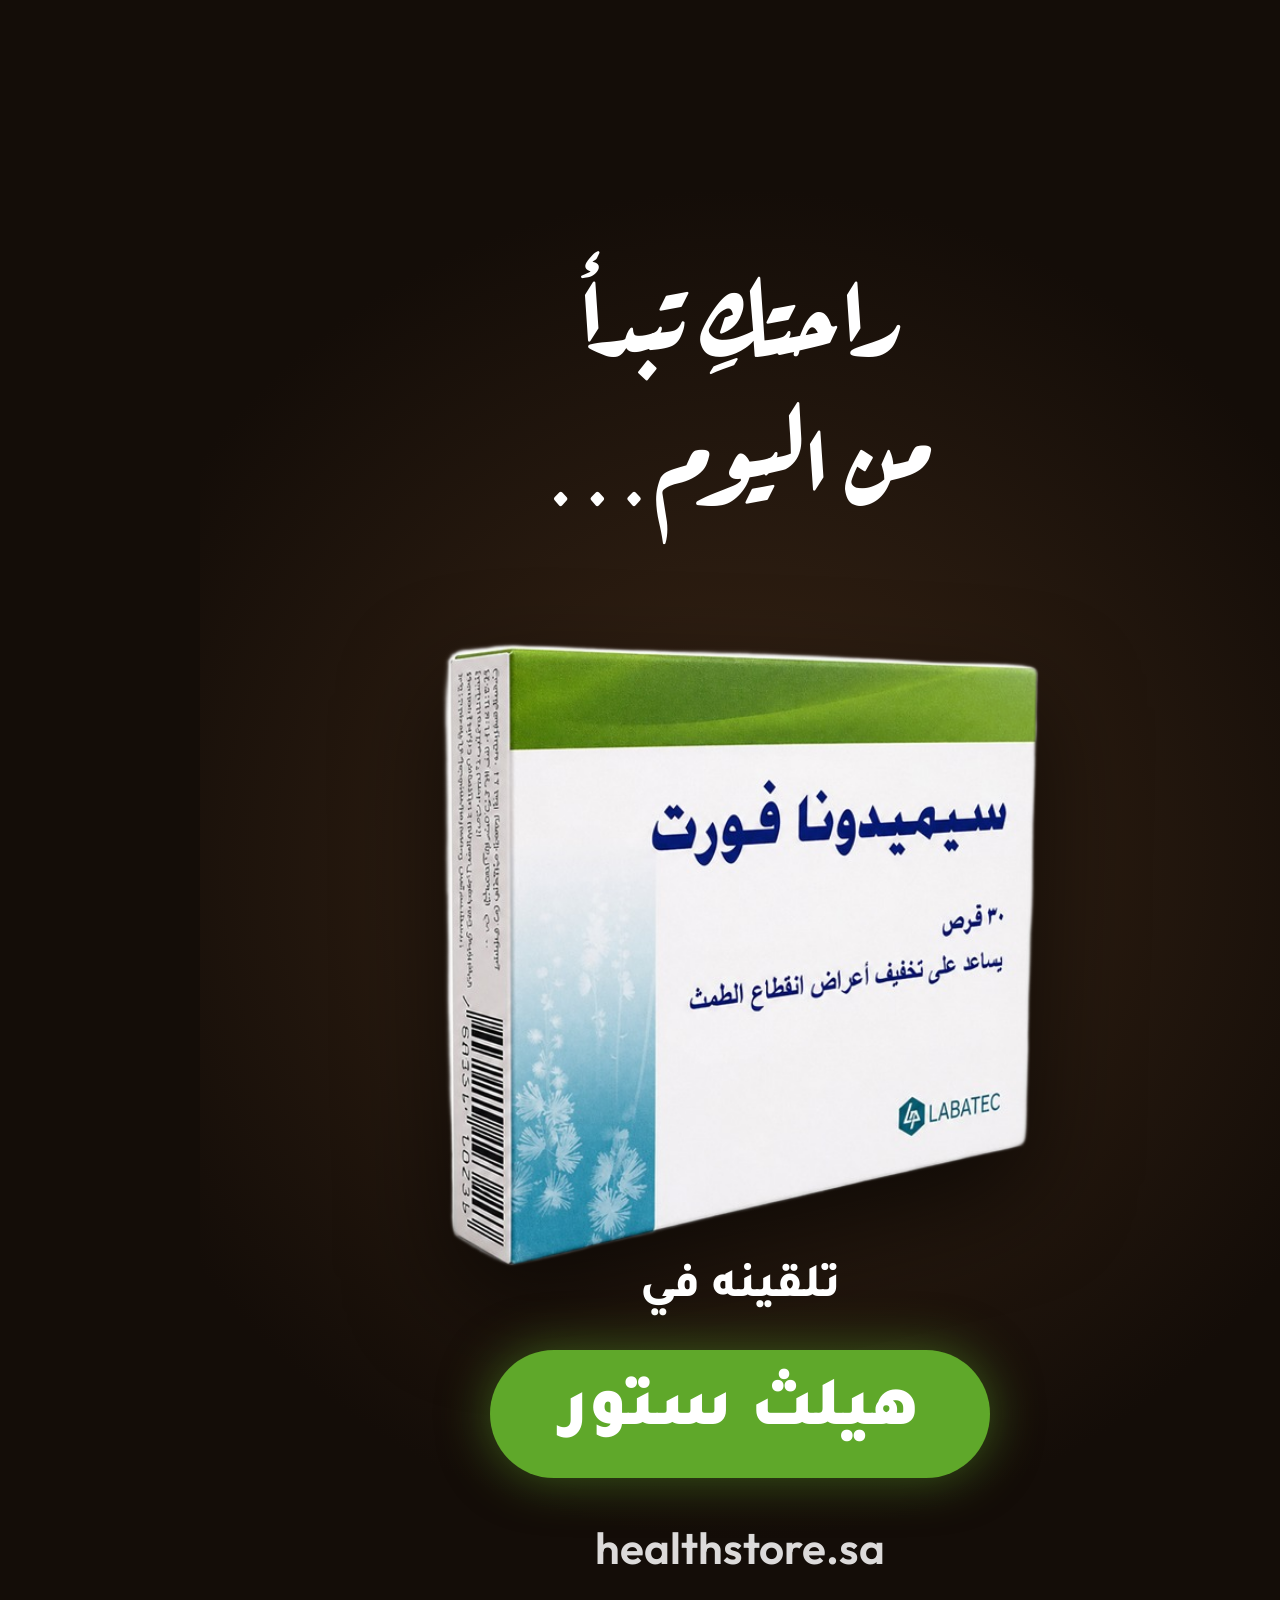
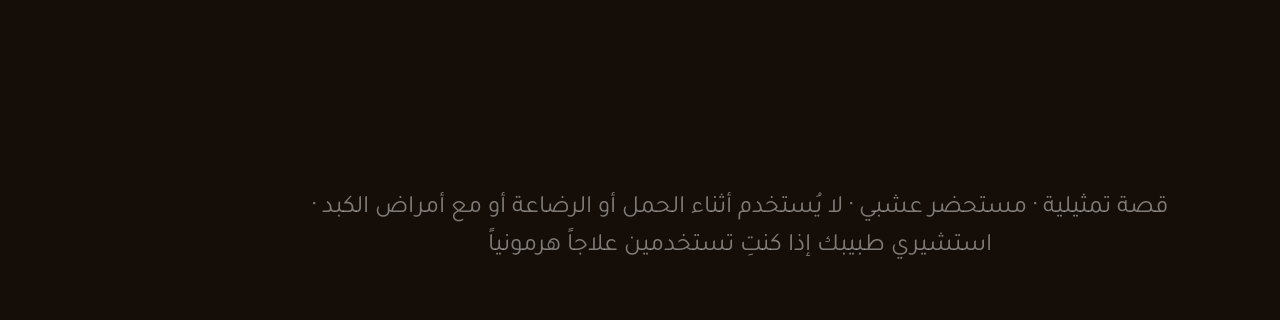
<file: cimidona-videos/render/v3.html>
<!doctype html>
<html lang="ar" dir="rtl">
<head>
<meta charset="utf-8">
<link rel="preconnect" href="https://fonts.googleapis.com">
<link href="https://fonts.googleapis.com/css2?family=Aref+Ruqaa:wght@400;700&family=Tajawal:wght@500;700;800;900&family=Outfit:wght@600&display=block" rel="stylesheet">
<link rel="stylesheet" href="story.css">
<style>:root { --bg: #140d08; --bg2: #3a2616; --accent: #e8c27a; --hl: #f3d38f; --tint: linear-gradient(0deg, rgba(60,30,10,.12), rgba(60,30,10,.12)); }</style>
</head>
<body>
<div id="stage"></div>
<script src="lib.js"></script>
<script>
window.CFG = {
  intro: { bg: 'v3_s1', kicker: 'قصّتي مع سنّ الأمل', title: 'قبل زواج بنتي\nبشهرين…' },
  scenes: [
    { img: 'v3_s1', from: 1, ch: 'الفصل ١', chapter: 'الليالي الطويلة', count: '٦٠', kb: { s0: 1.05, s1: 1.16, y1: -50 } },
    { img: 'v3_s2', from: 3, ch: 'الفصل ٢', chapter: 'الهبّات', count: '٥٢', kb: { s0: 1.14, s1: 1.04, x0: 30, x1: -10, y1: 0 } },
    { img: 'v3_s3', from: 5, ch: 'الفصل ٣', chapter: 'نصيحة أختي', count: '٤١', kb: { s0: 1.04, s1: 1.13, x1: 30 } },
    { img: 'v3_s4', from: 6, ch: 'الفصل ٤', chapter: 'روتيني الجديد', count: '٣٠', kb: { s0: 1.16, s1: 1.22, y0: -150, y1: -190 } },
    { img: 'v3_s5', from: 8, ch: 'الفصل ٥', chapter: 'يوم الزواج', count: 'اليوم', kb: { s0: 1.12, s1: 1.03, y1: 10 } },
  ],
  countdown: { label: 'باقي على الزواج', unit: 'يوم' },
  card: { from: 6, scene: 3, dy: 150, sub: 'مستخلص نباتي لراحتكِ في سنّ الأمل', chips: [['غير هرموني', [6, 3]], ['الكوهوش السوداء', [7, 2]], ['حبّة يومياً', [7, 4]]] },
  end: { from: 10, lead: 1.2, title: 'راحتكِ تبدأ\nمن اليوم…' },
  capFrom: 1, capTo: 9,
};
</script>
<script src="story.js"></script>
</body>
</html>
</file>
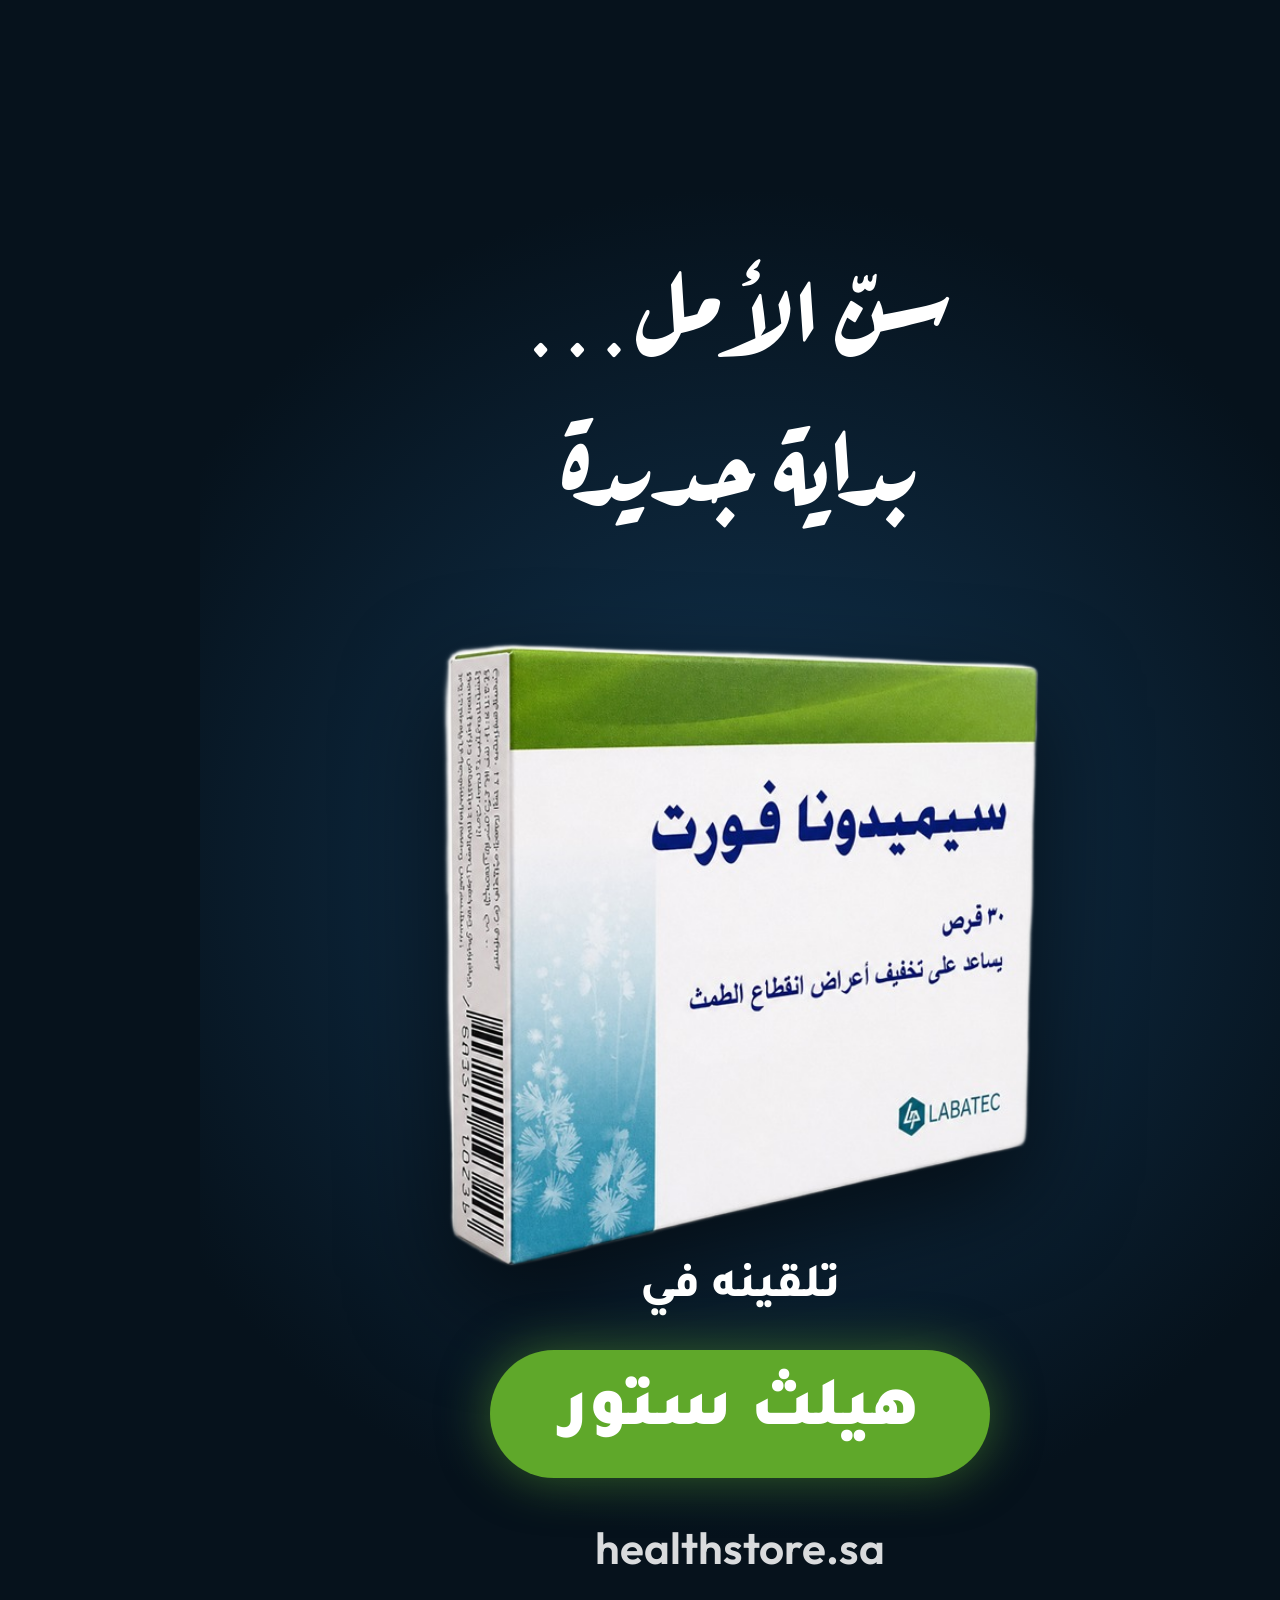
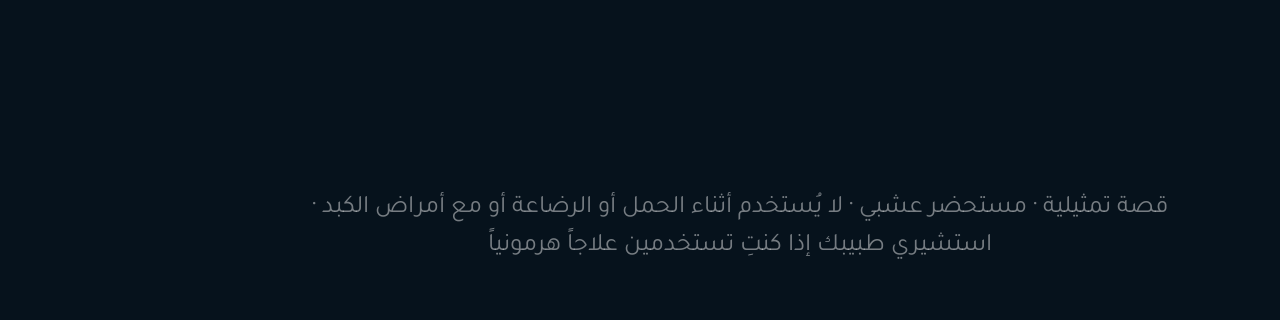
<file: cimidona-videos/render/v4.html>
<!doctype html>
<html lang="ar" dir="rtl">
<head>
<meta charset="utf-8">
<link rel="preconnect" href="https://fonts.googleapis.com">
<link href="https://fonts.googleapis.com/css2?family=Aref+Ruqaa:wght@400;700&family=Tajawal:wght@500;700;800;900&family=Outfit:wght@600&display=block" rel="stylesheet">
<link rel="stylesheet" href="story.css">
<style>:root { --bg: #06121c; --bg2: #123552; --accent: #7fd0f0; --hl: #9be36a; --tint: linear-gradient(0deg, rgba(10,40,70,.12), rgba(10,40,70,.12)); }</style>
</head>
<body>
<div id="stage"></div>
<script src="lib.js"></script>
<script>
window.CFG = {
  intro: { bg: 'v4_s1', kicker: 'قصّتي مع سنّ الأمل', title: 'سنة الخمسين…\nما توقعت تكون كذا' },
  scenes: [
    { img: 'v4_s1', from: 1, ch: 'أول علامة', chapter: 'وسط الاجتماع', kb: { s0: 1.04, s1: 1.15, x1: -30, y1: -30 } },
    { img: 'v4_s2', from: 2, ch: 'الساعة ٣ الفجر', chapter: 'مو أنا', kb: { s0: 1.14, s1: 1.04, y1: 0 } },
    { img: 'v4_s3', from: 3, ch: 'نصيحة', chapter: 'الصيدلانية', kb: { s0: 1.04, s1: 1.13, x1: 25 } },
    { img: 'v4_s4', from: 5, ch: 'كل صباح', chapter: 'روتيني الجديد', kb: { s0: 1.15, s1: 1.22, y0: -120, y1: -170 } },
    { img: 'v4_s5', from: 9, ch: 'اليوم', chapter: 'رجعت أنا', kb: { s0: 1.12, s1: 1.03, y1: 10 } },
  ],
  card: { from: 5, scene: 3, dy: 150, sub: 'مستخلص نباتي لدعمكِ في سنّ الأمل', chips: [['مستخلص نباتي', [6, 1]], ['غير هرموني', [6, 3]], ['حبّة الصبح', [7, 0]]] },
  calendar: { from: 8, scene: 3 },
  end: { from: 10, lead: 1.2, title: 'سنّ الأمل…\nبداية جديدة' },
  capFrom: 1, capTo: 9,
};
</script>
<script src="story.js"></script>
</body>
</html>
</file>
<file: cimidona-videos/render/story.css>
* { margin: 0; padding: 0; box-sizing: border-box; }
html, body { width: 1080px; height: 1920px; overflow: hidden; background: var(--bg); }
#stage { position: relative; width: 1080px; height: 1920px; overflow: hidden; font-family: 'Tajawal', sans-serif; color: #fff; background: var(--bg); }
.scene, .intro, .end { position: absolute; inset: 0; overflow: hidden; will-change: opacity; }
.ph { position: absolute; left: 0; top: -10px; width: 1080px; height: 1940px; object-fit: cover; transform-origin: 50% 35%; will-change: transform; }
.grade { position: absolute; inset: 0; pointer-events: none;
  background: linear-gradient(180deg, rgba(0,0,0,.55) 0%, rgba(0,0,0,0) 22%, rgba(0,0,0,0) 58%, rgba(0,0,0,.78) 84%, rgba(0,0,0,.9) 100%),
              radial-gradient(130% 90% at 50% 45%, transparent 55%, rgba(0,0,0,.45) 100%), var(--tint); }
.grain { position: absolute; inset: -20px; pointer-events: none; opacity: .09; mix-blend-mode: overlay;
  background-image: url("data:image/svg+xml;utf8,<svg xmlns='http://www.w3.org/2000/svg' width='300' height='300'><filter id='n'><feTurbulence type='fractalNoise' baseFrequency='.9' numOctaves='2' stitchTiles='stitch'/></filter><rect width='300' height='300' filter='url(%23n)'/></svg>"); }
.script { font-family: 'Aref Ruqaa', serif; font-weight: 700; }
.intro { background: var(--bg); display: block; }
.intro .kicker { position: absolute; left: 0; right: 0; top: 760px; text-align: center; font-weight: 700; font-size: 40px; color: var(--accent); letter-spacing: 1px; }
.intro .title { position: absolute; left: 60px; right: 60px; top: 830px; text-align: center; font-size: 118px; line-height: 1.35; white-space: pre-line; text-shadow: 0 6px 30px rgba(0,0,0,.6); }
.intro .rule { position: absolute; left: 440px; width: 200px; top: 1170px; height: 3px; background: var(--accent); opacity: .8; }
.chap { position: absolute; right: 60px; top: 120px; text-align: right; text-shadow: 0 4px 20px rgba(0,0,0,.7); }
.chk { font-weight: 700; font-size: 32px; color: var(--accent); margin-bottom: 4px; }
.cht { font-size: 80px; line-height: 1.2; }
.cd { position: absolute; left: 56px; top: 110px; width: 200px; border-radius: 26px; overflow: hidden; background: #fbfaf6; color: #1d2433; text-align: center; box-shadow: 0 20px 50px rgba(0,0,0,.45); }
.cdh { background: #5fa82a; color: #fff; font-weight: 800; font-size: 26px; padding: 10px 6px; }
.cdn { position: relative; height: 128px; overflow: hidden; font-weight: 900; font-size: 100px; line-height: 128px; }
.cdn span { position: absolute; left: 0; right: 0; top: 0; }
.cd.today .cdn { font-size: 64px; color: #5fa82a; }
.cdu { font-weight: 700; font-size: 28px; color: #777; padding-bottom: 14px; }
.pcard { position: absolute; left: 60px; right: 60px; top: 1215px; display: flex; align-items: center; gap: 26px; padding: 26px 30px; border-radius: 36px; background: rgba(252,252,248,.96); color: #1b2f7a; box-shadow: 0 30px 60px rgba(0,0,0,.45); direction: rtl; }
.pcard img { width: 230px; flex: none; filter: drop-shadow(0 10px 18px rgba(0,0,0,.2)); }
.pcn { font-weight: 900; font-size: 50px; }
.pcs { font-weight: 600; font-size: 30px; color: #51607f; margin-top: 2px; }
.pcc { display: flex; flex-wrap: wrap; gap: 10px; margin-top: 16px; }
.pcc span { display: inline-block; padding: 8px 20px; border-radius: 30px; background: #5fa82a; color: #fff; font-weight: 800; font-size: 28px; }
.cal { position: absolute; left: 56px; top: 330px; width: 330px; padding: 22px; border-radius: 28px; background: rgba(252,252,248,.96); color: #1b2f7a; box-shadow: 0 20px 50px rgba(0,0,0,.4); }
.calh { font-weight: 900; font-size: 34px; text-align: center; margin-bottom: 14px; }
.calg { display: grid; grid-template-columns: repeat(7, 1fr); gap: 8px; direction: rtl; }
.calg i { height: 30px; border-radius: 8px; background: #e7ecf2; }
.calg i.on { background: #5fa82a; }
.cap { position: absolute; left: 50px; right: 50px; top: 1610px; height: 200px; }
.cap-line { position: absolute; left: 0; right: 0; top: 0; text-align: center; font-weight: 700; font-size: 60px; line-height: 1.4; text-shadow: 0 3px 16px rgba(0,0,0,.85); }
.cap .w { display: inline-block; margin: 0 8px; }
.cap .w.hl.on { color: var(--hl); }
.end { background: radial-gradient(900px 900px at 50% 45%, var(--bg2), var(--bg) 75%); }
.etitle { position: absolute; left: 40px; right: 40px; top: 230px; text-align: center; font-size: 110px; line-height: 1.35; white-space: pre-line; }
.ebox { position: absolute; left: 240px; top: 640px; width: 600px; filter: drop-shadow(0 40px 50px rgba(0,0,0,.6)); }
.eat { position: absolute; left: 0; right: 0; top: 1260px; text-align: center; font-weight: 800; font-size: 48px; }
.ebtn { position: absolute; left: 290px; width: 500px; top: 1350px; text-align: center; padding: 22px 0; border-radius: 80px; background: #5fa82a; color: #fff; font-weight: 900; font-size: 70px; box-shadow: 0 0 50px rgba(95,168,42,.5); }
.eurl { position: absolute; left: 0; right: 0; top: 1520px; text-align: center; font-family: 'Outfit', sans-serif; font-weight: 600; font-size: 44px; color: rgba(255,255,255,.85); }
.edisc { position: absolute; left: 70px; right: 70px; top: 1790px; text-align: center; font-size: 25px; line-height: 1.5; color: rgba(255,255,255,.45); }
</file>
